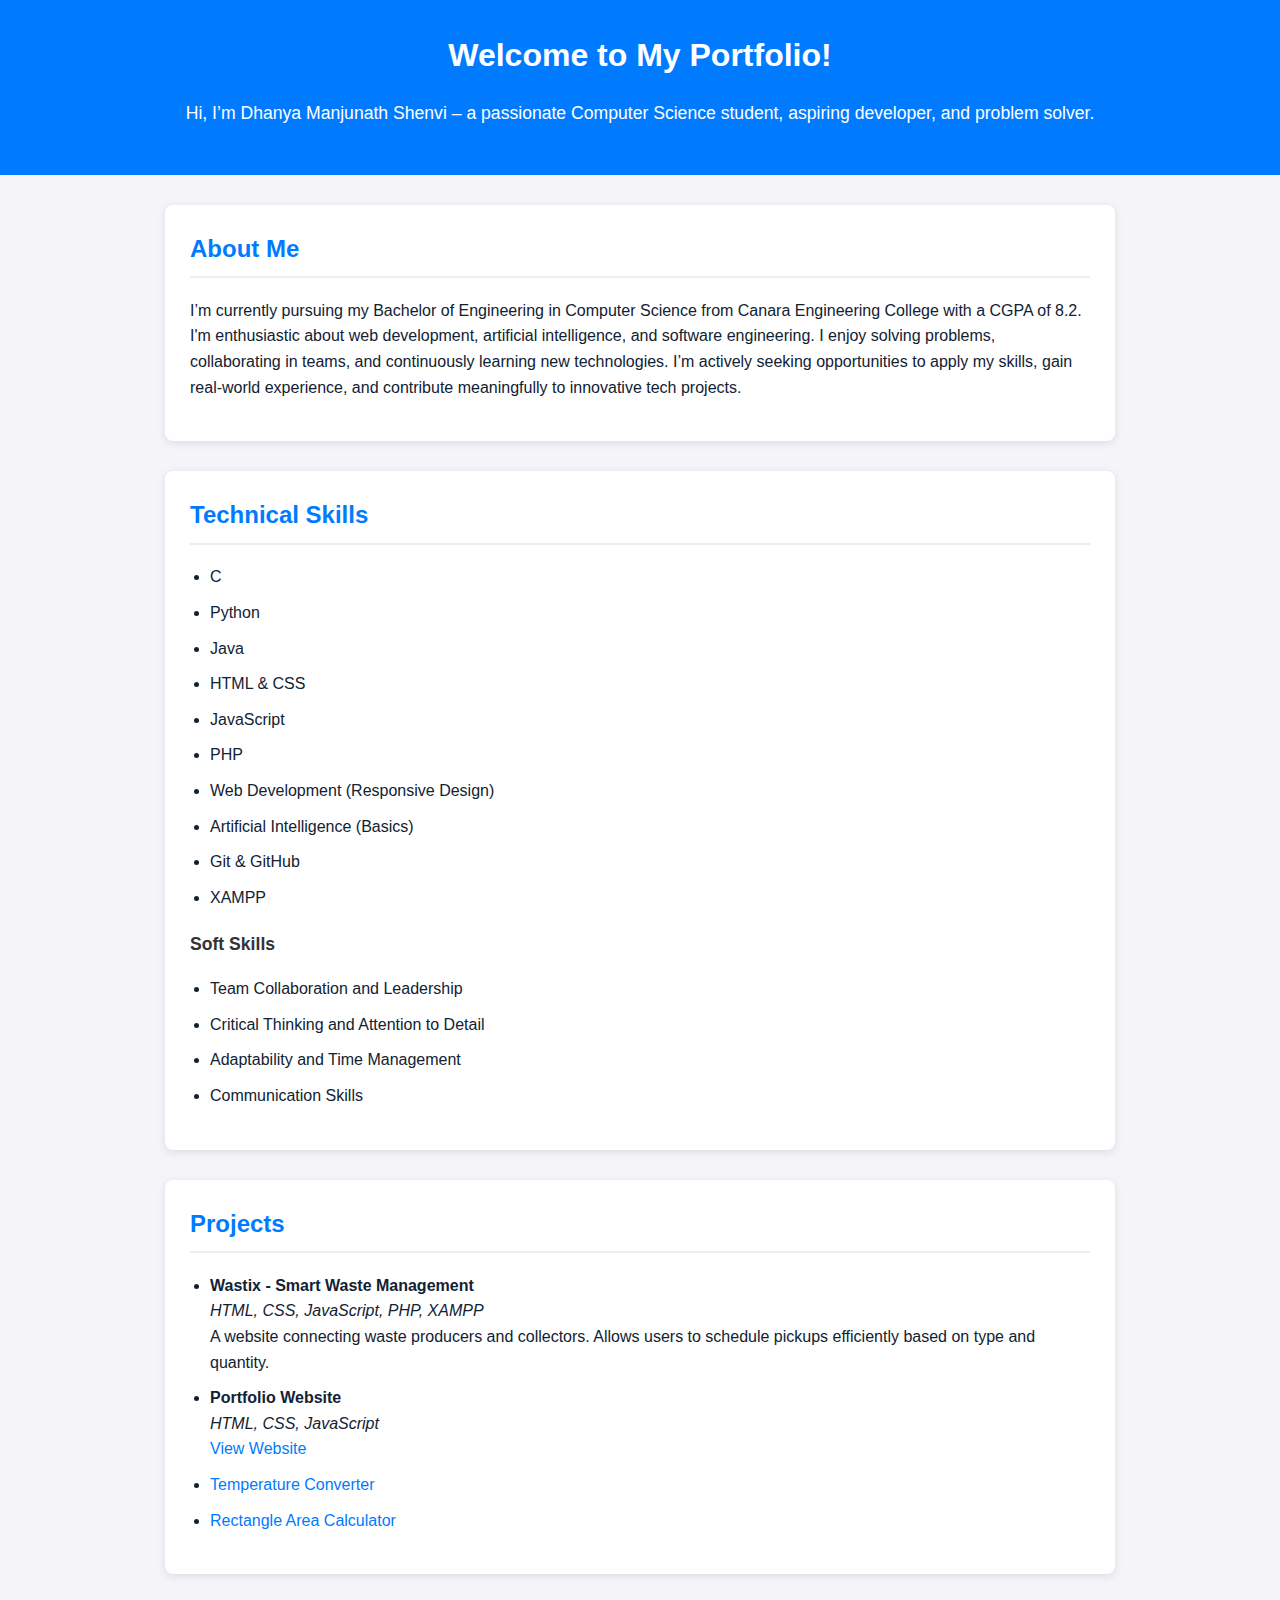
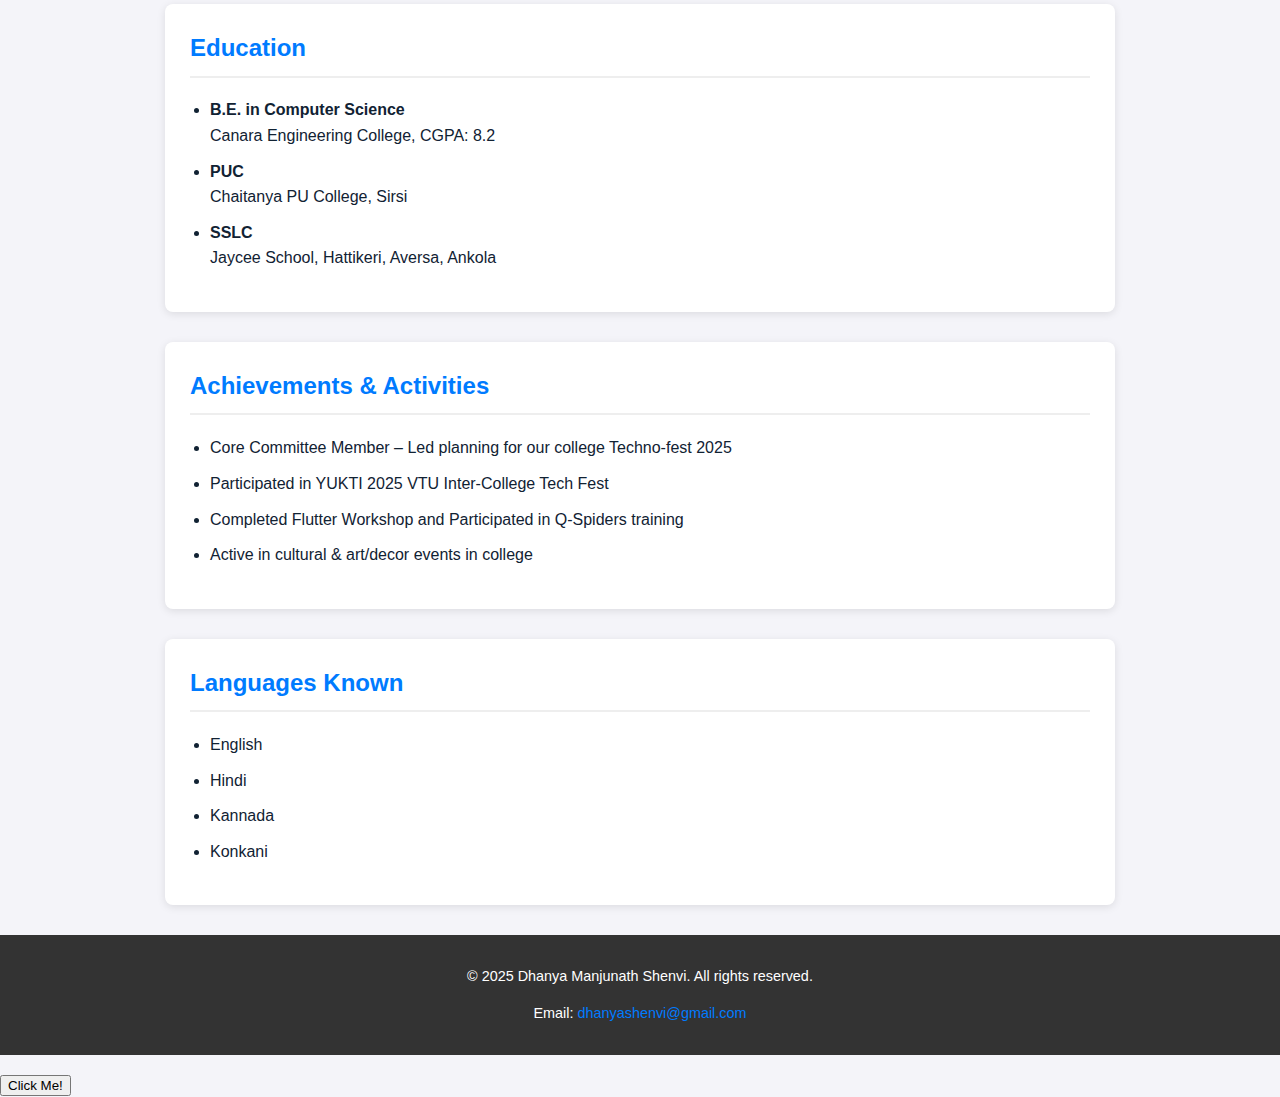
<file: index.html>
<!DOCTYPE html>
<html lang="en">
<head>
  <meta charset="UTF-8" />
  <meta name="viewport" content="width=device-width, initial-scale=1.0" />
  <title>Dhanya's Portfolio</title>
  <link rel="stylesheet" href="style.css" />
</head>
<body>
  <header>
    <h1>Welcome to My Portfolio!</h1>
    <p>Hi, I’m Dhanya Manjunath Shenvi – a passionate Computer Science student, aspiring developer, and problem solver.</p>
  </header>

  <main>
    <section id="about">
      <h2>About Me</h2>
      <p>
        I’m currently pursuing my Bachelor of Engineering in Computer Science from Canara Engineering College with a CGPA of 8.2. 
        I'm enthusiastic about web development, artificial intelligence, and software engineering. I enjoy solving problems, collaborating in teams, and continuously learning new technologies.
        I’m actively seeking opportunities to apply my skills, gain real-world experience, and contribute meaningfully to innovative tech projects.
      </p>
    </section>

    <section id="skills">
      <h2>Technical Skills</h2>
      <ul>
        <li>C</li>
        <li>Python</li>
        <li>Java</li>
        <li>HTML & CSS</li>
        <li>JavaScript</li>
        <li>PHP</li>
        <li>Web Development (Responsive Design)</li>
        <li>Artificial Intelligence (Basics)</li>
        <li>Git & GitHub</li>
        <li>XAMPP</li>
      </ul>

      <h3>Soft Skills</h3>
      <ul>
        <li>Team Collaboration and Leadership</li>
        <li>Critical Thinking and Attention to Detail</li>
        <li>Adaptability and Time Management</li>
        <li>Communication Skills</li>
      </ul>
    </section>

    <section id="projects">
      <h2>Projects</h2>
      <ul>
        <li>
          <strong>Wastix - Smart Waste Management</strong><br />
          <em>HTML, CSS, JavaScript, PHP, XAMPP</em><br />
          A website connecting waste producers and collectors. Allows users to schedule pickups efficiently based on type and quantity.
        </li>
        <li>
          <strong>Portfolio Website</strong><br />
          <em>HTML, CSS, JavaScript</em><br />
          <a href="https://dhanyamshenvi-31.github.io/portfolio-website/">View Website</a>
        </li>
        <li>
          <a href="https://dhanyamshenvi-31.github.io/portfolio-website/temperature.html">Temperature Converter</a>
        </li>
        <li>
          <a href="https://dhanyamshenvi-31.github.io/portfolio-website/rectangle.html">Rectangle Area Calculator</a>
        </li>
      </ul>
    </section>

    <section id="education">
      <h2>Education</h2>
      <ul>
        <li><strong>B.E. in Computer Science</strong><br />Canara Engineering College, CGPA: 8.2</li>
        <li><strong>PUC</strong><br />Chaitanya PU College, Sirsi</li>
        <li><strong>SSLC</strong><br />Jaycee School, Hattikeri, Aversa, Ankola</li>
      </ul>
    </section>

    <section id="activities">
      <h2>Achievements & Activities</h2>
      <ul>
        <li>Core Committee Member – Led planning for our college Techno-fest 2025</li>
        <li>Participated in YUKTI 2025 VTU Inter-College Tech Fest</li>
        <li>Completed Flutter Workshop and Participated in Q-Spiders training</li>
        <li>Active in cultural & art/decor events in college</li>
      </ul>
    </section>

    <section id="languages">
      <h2>Languages Known</h2>
      <ul>
        <li>English</li>
        <li>Hindi</li>
        <li>Kannada</li>
        <li>Konkani</li>
      </ul>
    </section>
  </main>

  <footer>
    <p>© 2025 Dhanya Manjunath Shenvi. All rights reserved.</p>
    <p>Email: <a href="mailto:dhanyashenvi@gmail.com">dhanyashenvi@gmail.com</a></p>
  </footer>

  <script src="script.js"></script>
</body>
</html>
</file>
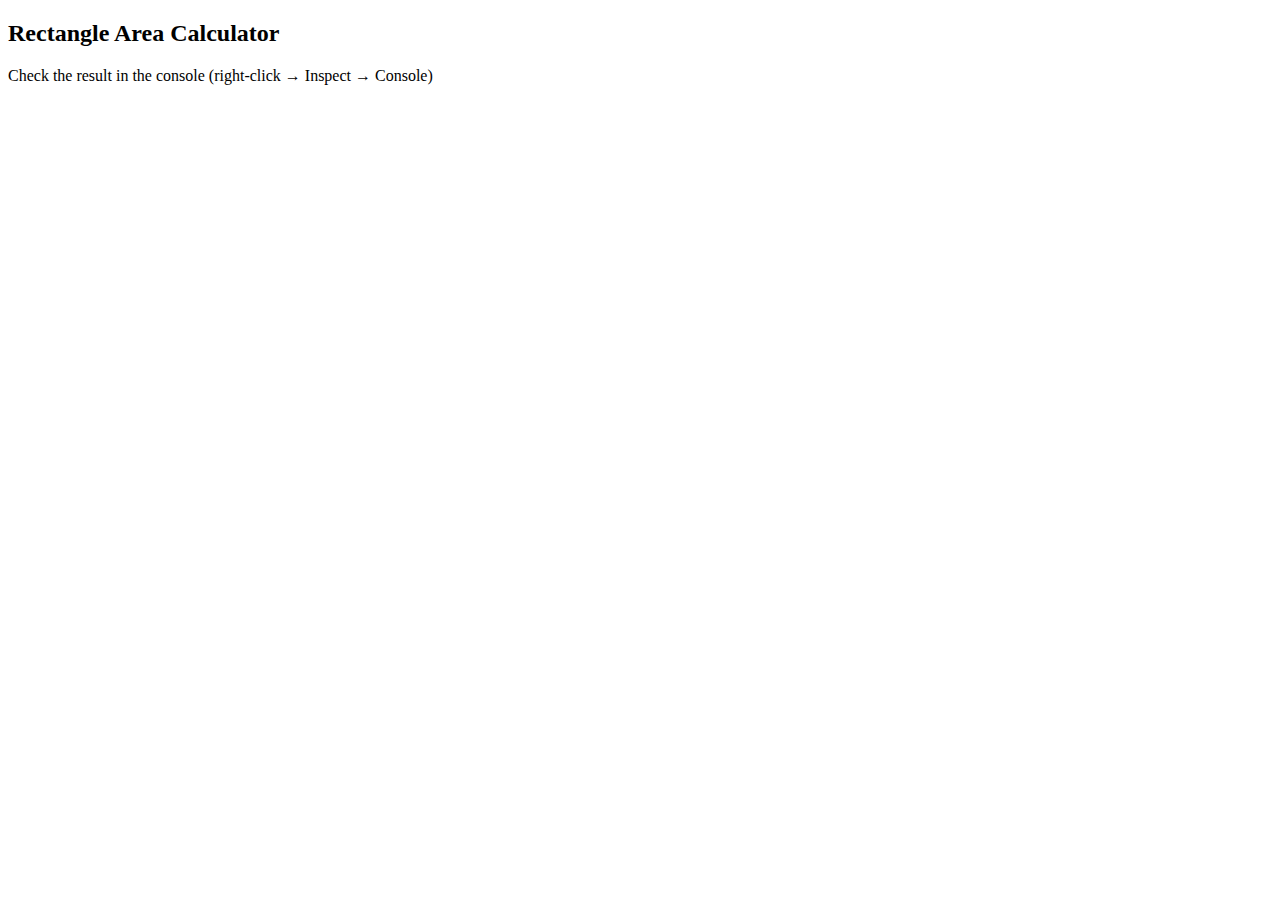
<file: rectangle.html>
<!DOCTYPE html>
<html lang="en">
<head>
  <meta charset="UTF-8" />
  <meta name="viewport" content="width=device-width, initial-scale=1.0" />
  <title>Rectangle Area Calculator</title>
</head>
<body>
  <h2>Rectangle Area Calculator</h2>
  <p>Check the result in the console (right-click → Inspect → Console)</p>

  <script>
    let length = parseFloat(prompt("Enter the length of the rectangle:"));
    let width = parseFloat(prompt("Enter the width of the rectangle:"));

    let area = length * width;

    console.log("The area of the rectangle is:", area);
    alert("The area of the rectangle is: " + area);
  </script>
</body>
</html>
</file>
<file: style.css>
/* General Styles */
body {
  font-family: Arial, sans-serif;
  margin: 0;
  padding: 0;
  background-color: #f4f4f9;
  color: #123;
  line-height: 1.6;
}

/* Header */
header {
  background-color: #007BFF;
  color: white;
  text-align: center;
  padding: 30px 20px;
}

header h1 {
  margin: 0 0 10px;
  font-size: 2em;
}

header p {
  font-size: 1.1em;
}

/* Section Styling */
section {
  max-width: 900px;
  margin: 30px auto;
  background: white;
  padding: 25px;
  border-radius: 8px;
  box-shadow: 0 2px 8px rgba(0, 0, 0, 0.1);
}

section h2 {
  color: #007BFF;
  margin-top: 0;
  border-bottom: 2px solid #eee;
  padding-bottom: 8px;
}

section h3 {
  margin-top: 20px;
  font-size: 1.1em;
  color: #333;
}

/* Lists */
ul {
  list-style-type: disc;
  padding-left: 20px;
}

ul li {
  margin: 10px 0;
  font-size: 1em;
}

/* Links */
a {
  color: #007BFF;
  text-decoration: none;
}

a:hover {
  text-decoration: underline;
}

/* Footer */
footer {
  background: #333;
  color: white;
  text-align: center;
  padding: 15px 10px;
  font-size: 0.9em;
}

/* Responsive Adjustments */
@media (max-width: 600px) {
  header h1 {
    font-size: 1.5em;
  }

  section {
    margin: 20px 10px;
    padding: 15px;
  }

  ul {
    padding-left: 15px;
  }
}
</file>
